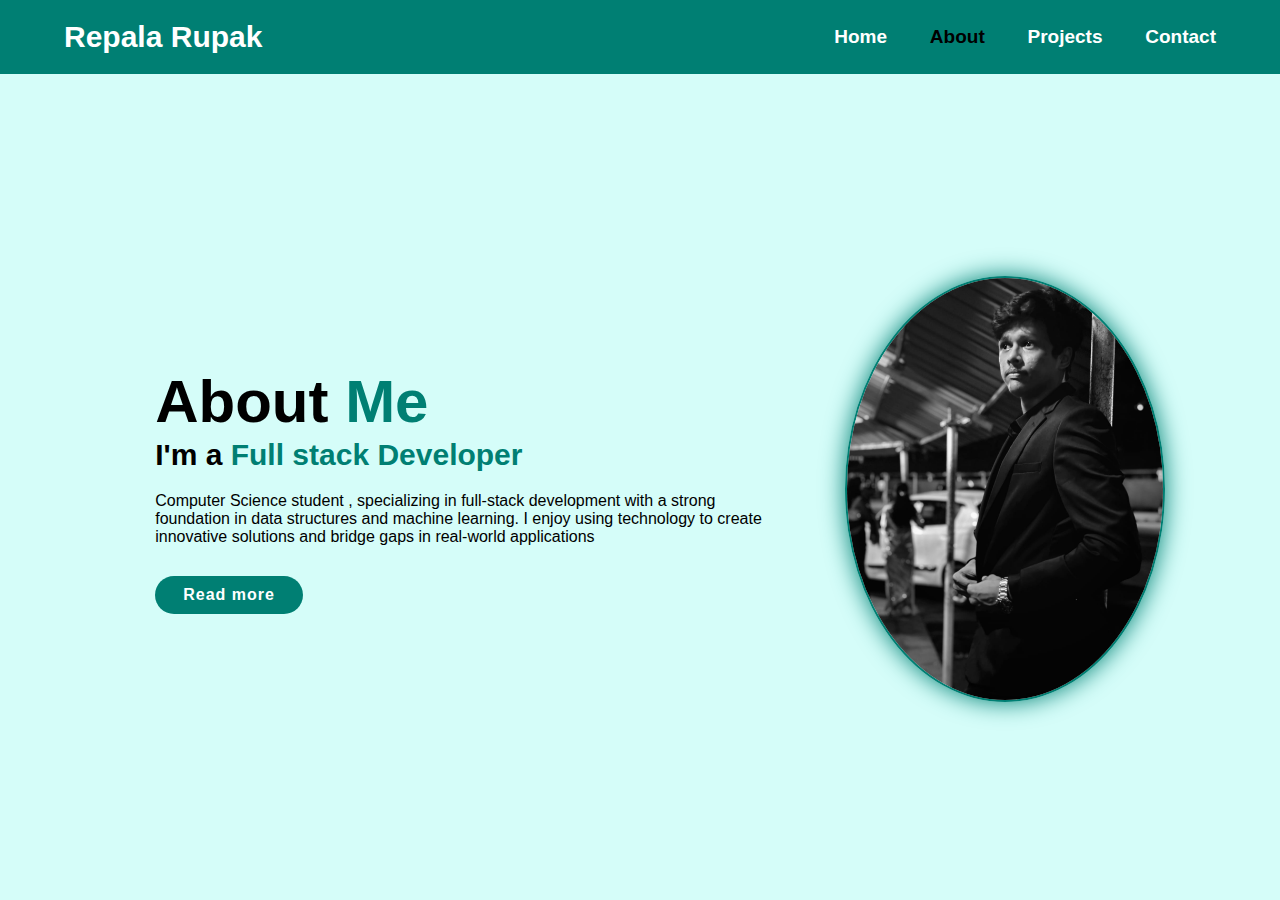
<file: about.html>
<!DOCTYPE html>
<html lang="en">
<head>
    <meta charset="UTF-8">
    <meta name="viewport" content="width=device-width, initial-scale=1.0">
    <link href='https://unpkg.com/boxicons@2.1.4/css/boxicons.min.css' rel='stylesheet'>
    <link rel="stylesheet" href="style.css">
    <title>About - Repala Rupak</title>
</head>
<body>
    <header class="header">
        <a href="index.html" class="logo">Repala Rupak</a>
        <nav class="navbar">
            <a href="index.html">Home</a>
            <a href="about.html" class="active">About</a>
            <a href="projects.html">Projects</a>
            <a href="contact.html">Contact</a>
        </nav>
    </header>

    <section id="about" class="about">
        <div class="about-content">
            <h2 class="heading">About <span>Me</span> </h2>
            <h3>I'm a <span>Full stack Developer</span></h3>
            <p>Computer Science student , specializing in full-stack development 
                with a strong foundation in data structures and machine learning.
                 I enjoy using technology to create innovative solutions and bridge gaps in real-world applications</p>
            <a href="#" class="btn">Read more</a>
        </div>
        <div class="about-img">
            <img src="./1 (2).jpeg" alt="">
        </div>
    </section>
</body>
</html>
</file>
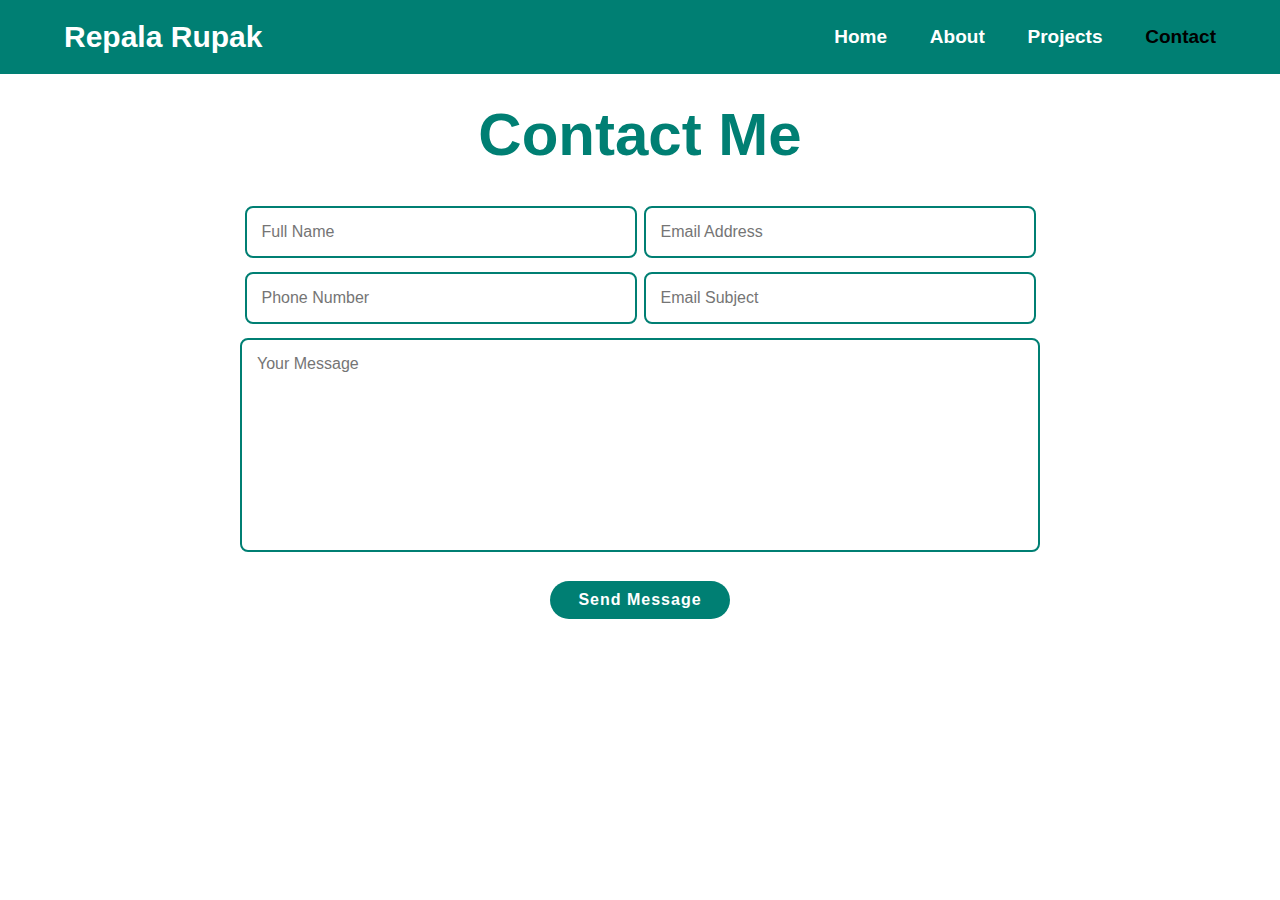
<file: contact.html>
<!DOCTYPE html>
<html lang="en">
<head>
    <meta charset="UTF-8">
    <meta name="viewport" content="width=device-width, initial-scale=1.0">
    <link href='https://unpkg.com/boxicons@2.1.4/css/boxicons.min.css' rel='stylesheet'>
    <link rel="stylesheet" href="style.css">
    <title>Contact - Repala Rupak</title>
</head>
<body>
    <header class="header">
        <a href="index.html" class="logo">Repala Rupak</a>
        <nav class="navbar">
            <a href="index.html">Home</a>
            <a href="about.html">About</a>
            <a href="projects.html">Projects</a>
            <a href="contact.html" class="active">Contact</a>
        </nav>
    </header>

    <section id="contact" class="contact">
        <h2 class="heading">Contact <span>Me</span></h2>

        <form action="#">
            <div class="input-box">
                <input type="text" name="name" placeholder="Full Name">
                <input type="email" name="email" placeholder="Email Address">
            </div>
            <div class="input-box">
                <input type="number" name="number" placeholder="Phone Number">
                <input type="text" name="subject" placeholder="Email Subject">
            </div>

            <textarea name="message" id="" cols="30" rows="10" placeholder="Your Message"></textarea>
            <input type="submit" value="Send Message" class="btn">
        </form>
    </section>

</body>
</html>
</file>
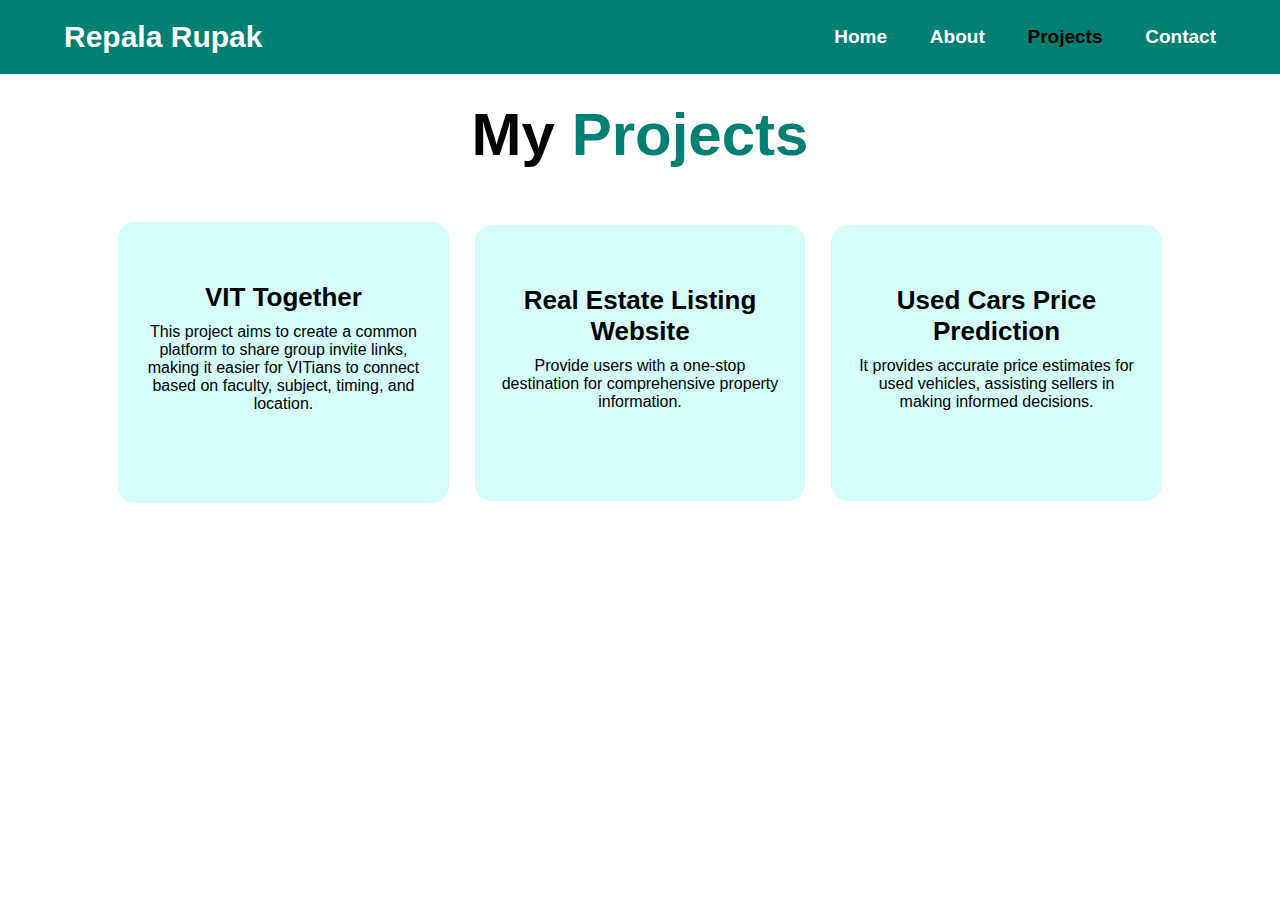
<file: projects.html>
<!DOCTYPE html>
<html lang="en">
<head>
    <meta charset="UTF-8">
    <meta name="viewport" content="width=device-width, initial-scale=1.0">
    <link href='https://unpkg.com/boxicons@2.1.4/css/boxicons.min.css' rel='stylesheet'>
    <link rel="stylesheet" href="style.css">
    <title>Projects - Repala Rupak</title>
</head>
<body>
    <header class="header">
        <a href="index.html" class="logo">Repala Rupak</a>
        <nav class="navbar">
            <a href="index.html">Home</a>
            <a href="about.html">About</a>
            <a href="projects.html" class="active">Projects</a>
            <a href="contact.html">Contact</a>
        </nav>
    </header>

    <section id="projects" class="projects">
        <h2 class="heading">My <span>Projects</span> </h2>

        <div class="projects-container">
            <div class="projects-box">
                <h3>VIT Together</h3>
                <p>This project aims to create a common platform to share group invite links, making it easier for VITians to connect based on faculty, subject, timing, and location. </p>
                
            </div>

            <div class="projects-box">
               
                <h3>Real Estate Listing Website</h3>
                <p>Provide users with a one-stop destination for comprehensive property information. </p>
            </div>

            <div class="projects-box">
                
                <h3>Used Cars Price Prediction</h3>
                <p>It provides accurate price estimates for used vehicles, assisting sellers in making informed decisions.  </p>
            </div>
        </div>
    </section>
</body>
</html>
</file>
<file: style.css>
* {
    margin: 0;
    padding: 0;
    box-sizing: border-box;
    text-decoration: none;
    border: none;
    outline: none;
    scroll-behavior: smooth;
    font-family: -apple-system, sans-serif;
}

:root {
    --bg-color: #fff;
    --snd-bg-color: #d5fdf9;
    --text-color: #000;
    --main-color: #007F73;
}

html {
    font-size: 62.5%;
    overflow-x: hidden;
}

body {
    background: var(--bg-color);
    color: var(--text-color);
}

section {
    min-height: 100vh;
    padding: 10rem 9% 2rem;
}

/* Header & NavBar Section */

.header {
    position: fixed;
    width: 100%;
    top: 0;
    right: 0;
    z-index: 1000;
    display: flex;
    align-items: center;
    justify-content: space-between;
    padding: 2rem 5%;
    background: var(--main-color);
    backdrop-filter: blur(10px);
    transition: all 0.5s ease;
}

.logo {
    font-size: 3rem;
    color: var(--bg-color);
    font-weight: 700;
    cursor: default;
    transition: 0.3s ease;
}

.logo:hover {
    transform: scale(1.05);
}

.navbar a {
    font-size: 1.9rem;
    color: var(--bg-color);
    margin-left: 4rem;
    font-weight: 700;
    transition: 0.3s ease-in-out;
}

.navbar a:hover,
.navbar a.active {
    color: var(--text-color);
}

#menu-icon {
    font-size: 3.6rem;
    color: var(--bg-color);
    cursor: pointer;
    display: none;
}

/* Home Section */

.home {
    display: flex;
    justify-content: center;
    align-items: center;
}

.home-img img {
    width: 25vw;
    animation: floatImage 4s ease-in-out infinite;
    border-radius: 50%;
    box-shadow: 0 0 25px var(--main-color);
    cursor: pointer;
    transition: 0.4s ease-in-out;
}

.home-img img:hover {
    box-shadow: 0 0 25px var(--main-color),
                0 0 35px var(--main-color),
                0 0 55px var(--main-color);
}

@keyframes floatImage {
    0% {
        transform: translateY(0);
    }

    50% {
        transform: translateY(-2.4rem);
    }

    100% {
        transform: translateY(0);
    }
}

.home-content {
    margin-left: 5rem;
}

.home-content h3 {
    font-size: 3.7rem;
    font-weight: 700;
}

.home-content h3:nth-of-type(2) {
    margin-bottom: 2rem;
}

span {
    color: var(--main-color);
}

.home-content h1 {
    font-size: 6rem;
    font-weight: 700;
    line-height: 1.3;
}

.home-content p {
    font-size: 1.6rem;
}

.social-media a {
    display: inline-flex;
    justify-content: center;
    align-items: center;
    width: 42px;
    height: 42px;
    background: transparent;
    border: .2rem solid var(--main-color);
    border-radius: 50%;
    font-size: 2rem;
    color: var(--main-color);
    margin: 3rem 1.5rem 3rem 0;
    transition: .3s ease-in-out;
}

.social-media a:hover {
    transform: scale(1.2)translateY(-10px);
    background-color: var(--main-color);
    color: var(--bg-color);
    box-shadow: 0 0 25px var(--main-color); 
}

.btn {
    display: inline-block;
    padding: 1rem 2.8rem;
    background: var(--main-color);
    border-radius: 4rem;
    box-shadow: none;
    font-size: 1.6rem;
    color: var(--bg-color);
    letter-spacing: .1rem;
    font-weight: 600;
    transition: .5s ease;
}

.btn:hover {
    box-shadow: 0 0 1.6rem var(--main-color);
}

/* About Section */

.about {
    display: flex;
    align-items: center;
    justify-content: center;
    gap: 2rem;
    background: var(--snd-bg-color);
}

.about-img img {
    width: 25vw;
    width: 25vw;
    border: 2px solid var(--main-color);
    border-radius: 50%;
    box-shadow: 0 0 25px var(--main-color);
    cursor: pointer;
    transition: 0.4s ease-in-out;
}

.about-img img:hover {
    box-shadow: 0 0 25px var(--main-color),
                0 0 35px var(--main-color),
                0 0 55px var(--main-color);
}

.heading {
    text-align: center;
    font-size: 6rem;
}

.about-content {
    padding: 0 4rem;
}

.about-content h2 {
    text-align: left;
    line-height: 1.2;
}

.about-content h3 {
    font-size: 3rem;
}

.about-content p {
    font-size: 1.6rem;
    margin: 2rem 0 3rem;
}

/* projects Section */

.projects h2 {
    margin-bottom: 5rem;
}

.projects-container {
    display: flex;
    justify-content: center;
    align-items: center;
    flex-wrap: wrap;
    gap: 2rem;
}

.projects-container .projects-box {
    flex: 1 1 30rem;
    background: var(--snd-bg-color);
    padding: 6rem 2rem 6rem;
    border-radius: 2rem;
    text-align: center;
    border: .3rem solid var(--bg-color);
    transition: .5s ease;
}

.projects-container .projects-box:hover {
    border-color: var(--main-color);
    transform: scale(1.02);
}

.projects-box i {
    font-size: 7rem;
    color: var(--main-color);
}

.projects-box h3 {
    font-size: 2.6rem;
}

.projects-box p {
    font-size: 1.6rem;
    margin: 1rem 0 3rem;
}


/* ******************Contact Section********************* */

.contact {
    background-color: var(--bg-color);
}

.contact h2 {
    margin-bottom: 3rem;
    color: var(--main-color);
}

.contact form {
    max-width: 80rem;
    margin: 1rem auto;
    text-align: center;
    margin-bottom: 3rem;
}

.contact form .input-box {
    display: flex;
    justify-content: center;
    flex-wrap: wrap;
}

.contact form .input-box input,
.contact form textarea {
    width: 100%;
    padding: 1.5rem;
    font-size: 1.6rem;
    color: var(--text-color);
    background: var(--bg-color);
    border-radius: 0.8rem;
    border: 0.25rem solid var(--main-color);
    margin: 0.7rem 0;
    resize: none;
}

.contact form .input-box input {
    width: 49%;
    margin: 0.7rem 0.35rem;
}

.contact form .btn {
    margin-top: 2rem;
}

/* ******************Footer Section********************* */

.footer{
    position: relative;
    bottom: 0;
    width: 100%;
    padding: 40px 0;
    background-color: var(--snd-bg-color);
}
.footer .social{
    text-align: center;
    padding-bottom: 25px;
    color: var(--main-color);
}
.footer .social a{
    font-size: 25px;
    color: var(--main-color);
    border: 2px solid var(--main-color);
    width: 42px;
    height: 42px;
    line-height: 42px;
    display: inline-block;
    text-align: center;
    border-radius: 50%;
    margin: 0 10px;
    transition: 0.3s ease-in-out;
}
.footer .social a:hover{
    transform: scale(1.2)translateY(-10px);
    background-color: var(--main-color);
    color: var(--bg-color);
    box-shadow: 0 0 25px var(--main-color);
}
.footer .copyright{
    margin-top: 20px;
    text-align: center;
    font-size: 16px;
    color: var(--text-color);
}

/* BreakPoint */

@media (max-width:1200px) {
    html {
        font-size: 55%;
    }
}

@media (max-width:991px) {
    .header {
        padding: 2rem 3%;
    }
    section{
        padding: 10rem 3%;
    }
    .projects{
        padding: 7rem
    }
    
    .testimonials .wrapper{
        grid-template-columns: repeat(1,1fr);
    }
    .contact form .input-box input {
        width: 100%;
    }
    .footer{
        padding: 2rem 3%;
    }
}
@media (max-width:786px) {
    #menu-icon {
        display: block;
    }

    .navbar {
        position: absolute;
        top: 100%;
        right: -100%;
        width: 255px;
        min-height: 100vh;
        display: flex;
        flex-direction: column;
        background: var(--main-color);
        transition: all 0.5s ease;
        backdrop-filter: blur(10px);
    }

    .navbar a {
        display: block;
        padding: 17px;
        font-size: 22px;
    }

    .navbar.active {
        right: 0;
    }
    .home{
        flex-direction: column;
    }
    .home-content h3{
        font-size: 2.6rem;
    }
    .home-content h1{
        font-size: 5rem;
    }
    .home-content{
        order: 2;
        margin-left: 1rem;
    }
    .home-img img{
        width: 70vw;
        margin-top: 4rem;
    }
    .about{
        flex-direction: column-reverse;
    }
    .about-img img{
        width: 70vw;
        margin-top: 4rem;
    }
    .projects h2{
        margin-bottom: 3rem;
    }
}

@media (max-width:617px) {
    .home-img img{
        width: 70vw;
        margin-top: 8rem;
    }
    .about-img img{
        width: 70vw;
        margin-top: 4rem;
    }
}
@media (max-width:450px) {
    html{
        font-size: 50%;
    }
}
</file>
